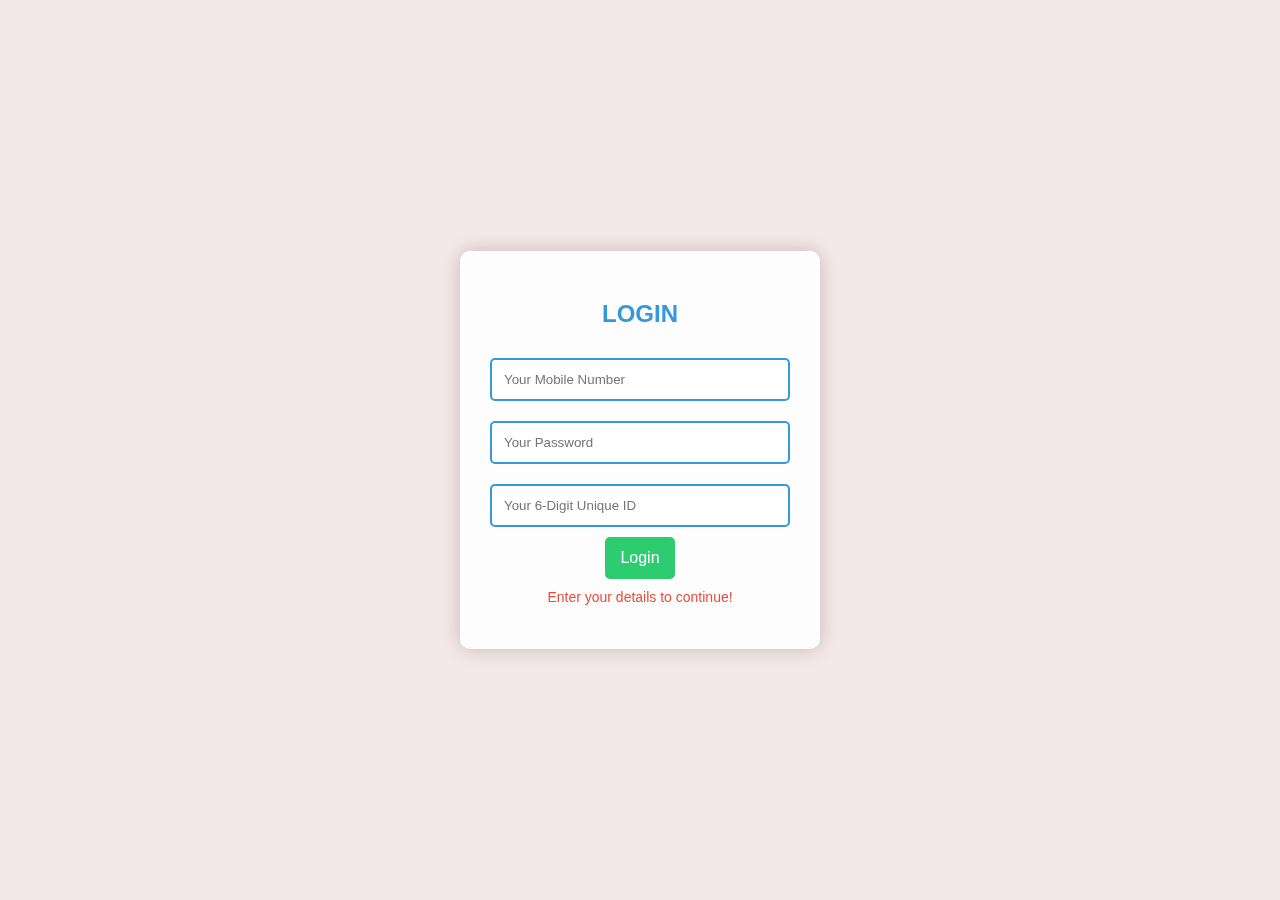
<file: LoginPage.html>
<!DOCTYPE html>
<html lang="en">
<head>
    <meta charset="UTF-8">
    <meta name="viewport" content="width=device-width, initial-scale=1.0">
    <title>Login</title>
    <style>
        body {
            font-family: 'Segoe UI', Tahoma, Geneva, Verdana, sans-serif;
            background-color: #f5e8e8;
            margin: 0;
            display: flex;
            align-items: center;
            justify-content: center;
            height: 100vh;
            background-image: url(https://t3.ftcdn.net/jpg/02/52/61/96/360_F_252619603_JVfZRyinpRGECZYEXm9srIPusT6OE8hO.jpg);
            background-size: cover;
            background-position: center;
        }

        .login-container {
            background-color: rgba(255, 255, 255, 0.9);
            box-shadow: 0 0 20px rgba(0, 0, 0, 0.2);
            padding: 30px;
            border-radius: 10px;
            width: 300px;
            text-align: center;
            backdrop-filter: blur(5px);
        }

        .logo {
            width: 80px;
            height: 80px;
            margin-bottom: 20px;
        }

        .login-container h2 {
            color: #3498db;
            font-size: 24px;
            margin-bottom: 20px;
        }

        .login-form input {
            width: 100%;
            padding: 12px;
            margin: 10px 0;
            box-sizing: border-box;
            border: 2px solid #3498db;
            border-radius: 5px;
            outline: none;
            transition: border-color 0.3s;
        }

        .login-form input:focus {
            border-color: #e74c3c;
        }

        .login-form button {
            background-color: #2ecc71;
            color: #fff;
            padding: 12px 15px;
            border: none;
            border-radius: 5px;
            cursor: pointer;
            font-size: 16px;
            transition: background-color 0.3s;
        }

        .login-form button:hover {
            background-color: #27ae60;
        }

        .magic-text {
            font-size: 14px;
            color: #e74c3c;
            margin-top: 10px;
        }
    </style>
</head>
<body>
    <div class="login-container">
        <h2>LOGIN</h2>
        <form class="login-form" onsubmit="return false;">
            <input type="tel" id="mobileNumber" placeholder="Your Mobile Number" required>
            
            <input type="password" id="password" placeholder="Your Password" required>

            <input type="text" id="uniqueId" placeholder="Your 6-Digit Unique ID" oninput="validateNumericInput(this, 6)" required>

            <button onclick="login()">Login</button>
        </form>
        <p class="magic-text">Enter your details to continue!</p>
    </div>

    <script>
        function login() {
            var mobileNumberInput = document.getElementById('mobileNumber');
            var passwordInput = document.getElementById('password');
            var uniqueIdInput = document.getElementById('uniqueId');

            var mobileNumber = mobileNumberInput.value;
            var password = passwordInput.value;
            var uniqueId = uniqueIdInput.value;

            simulateVerification(uniqueId, function(isValid) {
                if (isValid && mobileNumber === '1234567890' && password === 'password') {
                    alert('🎉 Login successful! Welcome to the Magic World! 🎉');
                } else {
                    alert('🚫 Invalid mobile number, password, or unique ID. Please try again. 🚫');
                }
            });
        }

        function simulateVerification(uniqueId, callback) {
            setTimeout(function() {
                var validUniqueId = '123456'; 
                callback(uniqueId === validUniqueId);
            }, 1000); 
        }

        function validateNumericInput(input, maxLength) {
            input.value = input.value.replace(/\D/g, '');

            if (input.value.length > maxLength) {
                input.value = input.value.slice(0, maxLength);
            }
        }
    </script>
</body>
</html>
</file>
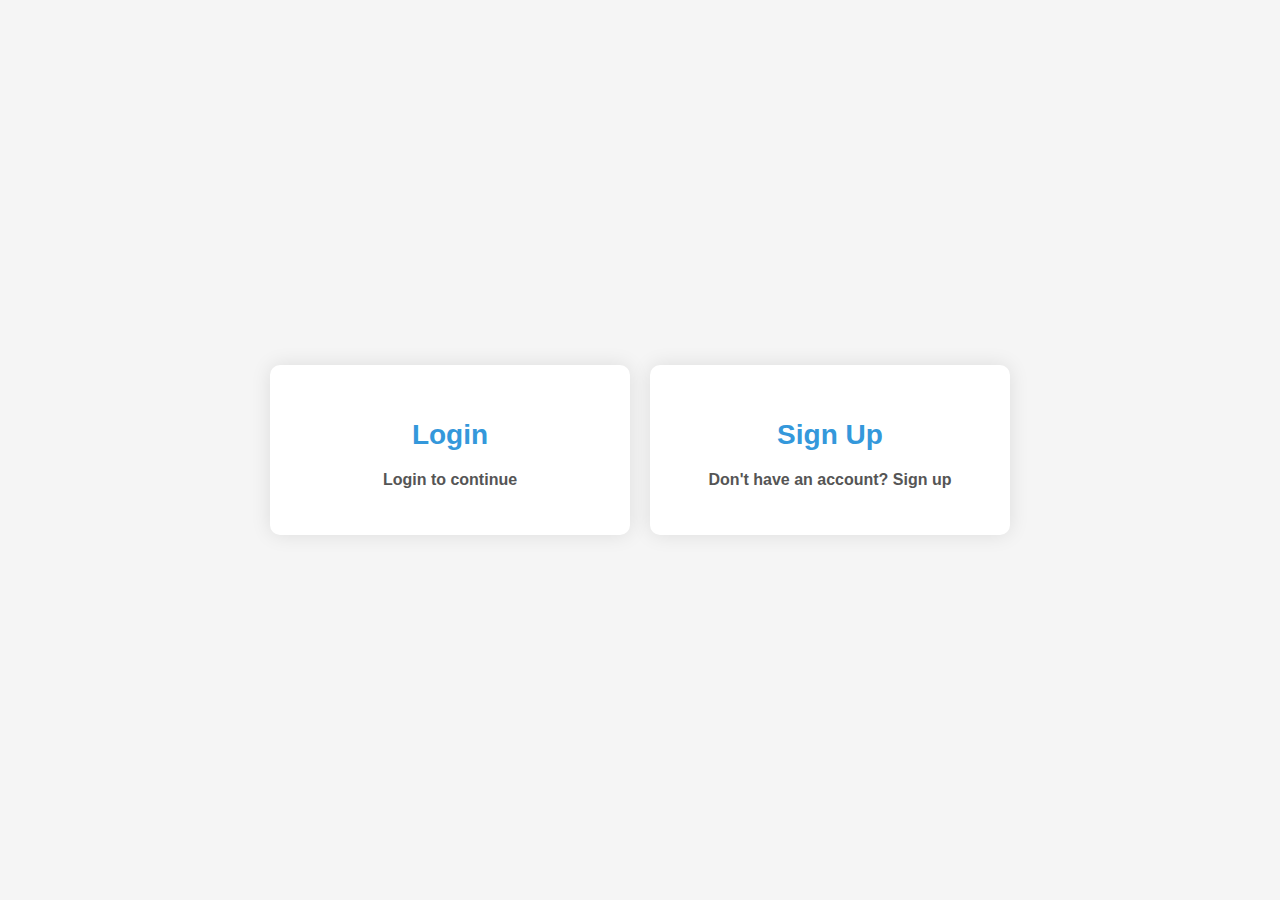
<file: profile.html>
<!DOCTYPE html>
<html lang="en">
<head>
    <meta charset="UTF-8">
    <meta name="viewport" content="width=device-width, initial-scale=1.0">
    <title>User Profile</title>
    <style>
        body {
            background-image: url(https://t3.ftcdn.net/jpg/02/52/61/96/360_F_252619603_JVfZRyinpRGECZYEXm9srIPusT6OE8hO.jpg);
            background-repeat: no-repeat;
            background-size: cover;
            font-family: 'Arial', sans-serif;
            background-color: #f5f5f5;
            margin: 0;
            padding: 0;
            display: flex;
            align-items: center;
            justify-content: center;
            height: 100vh;
        }

        .container {
            text-align: center;
        }

        .profile-container,
        .login-container,
        .signup-container {
            text-decoration: none;
            color: inherit;
            background-color: #fff;
            box-shadow: 0 0 20px rgba(0, 0, 0, 0.1);
            padding: 30px;
            border-radius: 10px;
            width: 300px;
            margin: 20px;
            text-align: center;
            display: none;
            transition: transform 0.2s;
            overflow: hidden;
        }

        .profile-container:hover,
        .login-container:hover,
        .signup-container:hover {
            transform: scale(1.05);
        }

        .profile-header {
            background-color: #3498db;
            color: #fff;
            padding: 20px;
            border-radius: 10px 10px 0 0;
        }

        .profile-body {
            padding: 20px;
        }

        .profile-info {
            margin-bottom: 15px;
        }

        .profile-info label {
            font-weight: bold;
            color: #555;
            display: block;
            margin-bottom: 5px;
        }

        .profile-info p {
            color: #333;
            margin: 0;
        }

        .profile-footer {
            background-color: #ecf0f1;
            padding: 10px;
            border-radius: 0 0 10px 10px;
        }

        h2 {
            color: #3498db;
            font-size: 28px;
            margin-bottom: 20px;
        }

        p {
            margin-top: 10px;
            color: #555;
        }

        a {
            color: #3498db;
            text-decoration: none;
            font-weight: bold;
        }

        a:hover {
            text-decoration: underline;
        }

        button {
            background-color: #2ecc71;
            color: #fff;
            padding: 12px 20px;
            border: none;
            border-radius: 5px;
            cursor: pointer;
            font-size: 16px;
            transition: background-color 0.3s;
            margin-top: 15px;
        }

        button:hover {
            background-color: #27ae60;
        }

        .container {
            display: flex;
            flex-wrap: wrap;
            justify-content: center;
        }

        .container > * {
            margin: 10px;
        }
    </style>
</head>
<body>
    <div class="container">
        <div id="profileContainer" class="profile-container">
            <div class="profile-header">
                <h2>User Profile</h2>
            </div>
            <div class="profile-body">
                <div class="profile-info">
                    <label>Email:</label>
                    <p id="email">user@example.com</p>
                </div>
                <div class="profile-info">
                    <label>Address:</label>
                    <p id="address">123 Main Street, Cityville</p>
                </div>
                <div class="profile-info">
                    <label>Mobile:</label>
                    <p id="mobile">(555) 123-4567</p>
                </div>
                <div class="profile-info">
                    <label>Unique ID:</label>
                    <p id="uniqueIdDisplay">123456789</p>
                </div>
            </div>
            <div class="profile-footer">
                <p>Welcome! Feel free to connect and share your story.</p>
            </div>
        </div>

        <a href="LoginPage.html" class="login-container">
                <h2>Login</h2>
                <p>Login to continue</p>
        </a>

        <a href="SignUpPage.html" class="signup-container">
                <h2>Sign Up</h2>
                <p>Don't have an account? Sign up</p>
        </a>
    </div>

    <script>
        const isLoggedIn = false;

        if (isLoggedIn) {
            document.getElementById('profileContainer').style.display = 'block';

            const userData = {
                userName: "John Doe",
                email: "john.doe@example.com",
                address: "456 Oak Street, Townsville",
                mobile: "(555) 987-6543",
                uniqueId: "123456789"
            };

            document.getElementById('email').innerText = userData.email;
            document.getElementById('address').innerText = userData.address;
            document.getElementById('mobile').innerText = userData.mobile;
            document.getElementById('uniqueIdDisplay').innerText = userData.uniqueId;
        } else {
            document.querySelectorAll('.login-container, .signup-container').forEach(container => {
                container.style.display = 'block';
            });
        }
    </script>
</body>
</html>
</file>
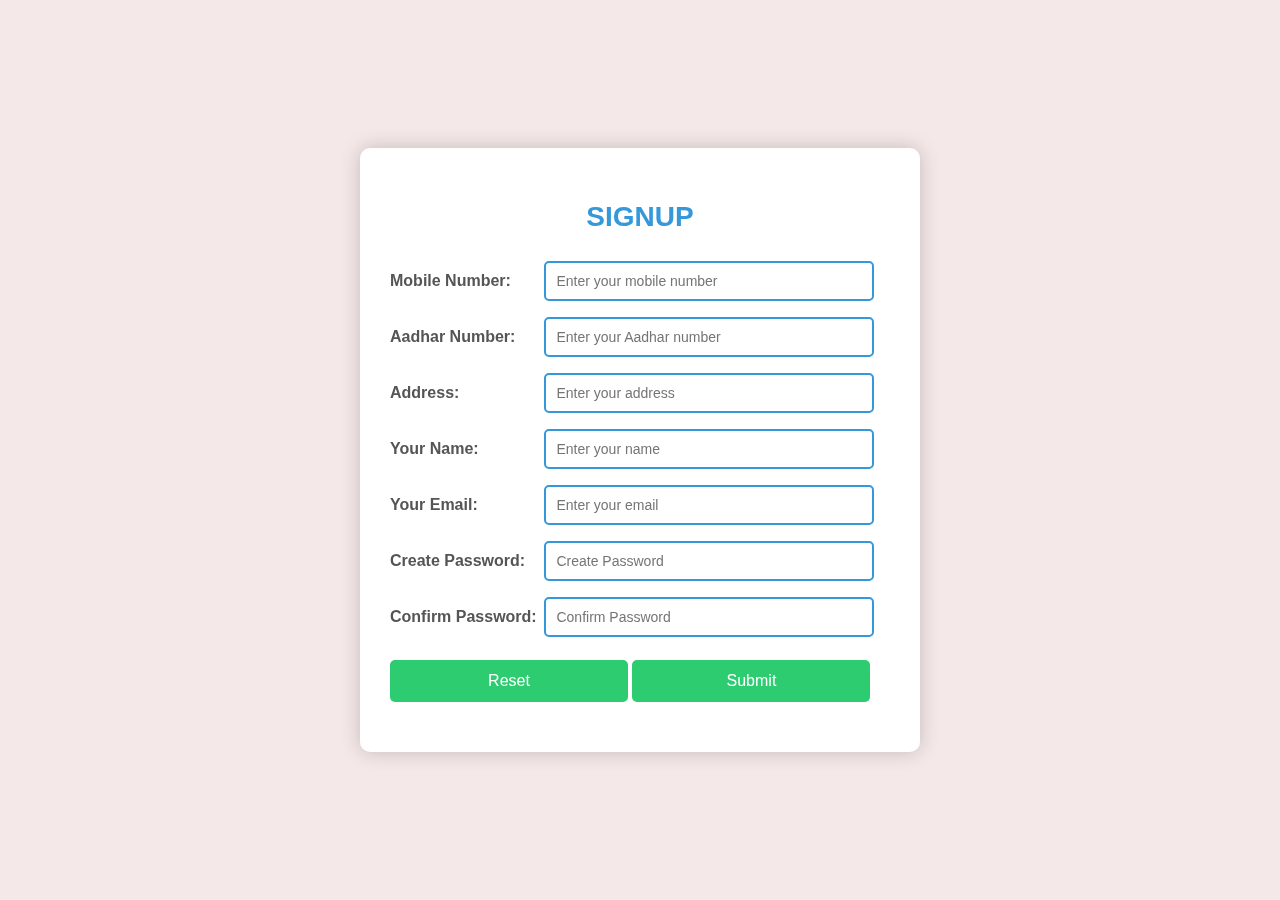
<file: SignUpPage.html>
<!DOCTYPE html>
<html lang="en">
<head>
    <meta charset="UTF-8">
    <meta name="viewport" content="width=device-width, initial-scale=1.0">
    <title>Signup</title>
    <style>
    body {
    background-image: url(https://t3.ftcdn.net/jpg/02/52/61/96/360_F_252619603_JVfZRyinpRGECZYEXm9srIPusT6OE8hO.jpg);
    font-family: 'Segoe UI', Tahoma, Geneva, Verdana, sans-serif;
    background-color: #f5e8e8;
    margin: 0;
    display: flex;
    align-items: center;
    justify-content: center;
    height: 100vh;
}

.signup-container {
    background-color: #fff;
    box-shadow: 0 0 20px rgba(0, 0, 0, 0.2);
    padding: 30px;
    border-radius: 10px;
    width: 500px;
    backdrop-filter: blur(5px);
}

h2 {
    color: #3498db;
    font-size: 28px;
    margin-bottom: 20px;
}

.signup-form label {
    text-align: left;
    font-weight: bold;
    margin-bottom: 5px;
    color: #555;
    display: inline-block;
    width: 150px; 
}

.signup-form input {
    width: calc(100% - 170px);
    padding: 10px;
    margin: 8px 0;
    box-sizing: border-box;
    border: 2px solid #3498db;
    border-radius: 5px;
    outline: none;
    transition: border-color 0.3s;
    font-size: 14px;
    display: inline-block;
}

.signup-form button {
    background-color: #2ecc71;
    color: #fff;
    padding: 12px 15px;
    border: none;
    border-radius: 5px;
    cursor: pointer;
    font-size: 16px;
    transition: background-color 0.3s;
    margin-top: 15px;
    width: calc(50% - 12px);
}

.signup-form button:first-child {
    margin-right: 24px;
}

.unique-id {
    font-size: 18px;
    color: #3498db;
    margin-top: 20px;
    font-weight: bold;
}

.password-strength {
    font-size: 14px;
    color: #555;
    margin-top: 5px;
}

    </style>
</head>
<body>
    <div class="signup-container">
        <center><h2>SIGNUP</h2></center>
        <form class="signup-form" onsubmit="return false;">
            <label for="mobile">Mobile Number:</label>
            <input type="text" id="mobile" placeholder="Enter your mobile number" maxlength="10" oninput="validateMobile()" required><br>

            <label for="aadhar">Aadhar Number:</label>
            <input type="text" id="aadhar" placeholder="Enter your Aadhar number" maxlength="12" oninput="validateAadhar()" required><br>

            <label for="address">Address:</label>
            <input type="text" id="address" placeholder="Enter your address" required><br>

            <label for="name">Your Name:</label>
            <input type="text" id="name" placeholder="Enter your name" required><br>

            <label for="email">Your Email:</label>
            <input type="email" id="email" placeholder="Enter your email" required><br>

            <label for="password">Create Password:</label>
            <input type="password" id="password" placeholder="Create Password" oninput="validatePassword()" required><br>

            <label for="confirmPassword">Confirm Password:</label>
            <input type="password" id="confirmPassword" placeholder="Confirm Password" required><br>

            <button onclick="resetForm()">Reset</button>
            <button onclick="signup()">Submit</button>

            <div class="unique-id" id="uniqueId"></div>
            <div class="password-strength" id="passwordStrength"></div>
        </form>
    </div>

    <script>

var mobile;
var aadhar;
var email;
var password;
var confirmPassword;
var otp;

function signup() {
    mobile = document.getElementById('mobile').value;
    aadhar = document.getElementById('aadhar').value;
    email = document.getElementById('email').value;
    password = document.getElementById('password').value;
    confirmPassword = document.getElementById('confirmPassword').value;

    if (mobile === '' || aadhar === '' || email === '' || password === '' || confirmPassword === '') {
        alert('Please enter all the details in the signup form.');
        return;
    }

    if (password.length < 8 || !hasMixedCharacters(password)) {
        alert('Password must be at least 8 characters long and include a mixture of alphabets, numerals, and special characters.');
        return;
    }

    if (password !== confirmPassword) {
        alert('Passwords do not match. Please try again.');
        return;
    }

    window.location.href = "signup_otp.html";
}

function hasMixedCharacters(password) {
    return /[a-zA-Z]/.test(password) && /\d/.test(password) && /[!@#$%^&*(),.?":{}|<>]/.test(password);
}

function validateMobile() {
    var mobileInput = document.getElementById('mobile');
    mobileInput.value = mobileInput.value.replace(/\D/g, ''); 
}

function validateAadhar() {
    var aadharInput = document.getElementById('aadhar');
    aadharInput.value = aadharInput.value.replace(/\D/g, ''); 
}

function validatePassword() {
    var passwordInput = document.getElementById('password');
    var passwordStrength = document.getElementById('passwordStrength');

    var strength = checkPasswordStrength(passwordInput.value);

    passwordStrength.textContent = 'Password Strength: ' + getStrengthLabel(strength);
}

function getStrengthLabel(strength) {
    switch (strength) {
        case 0:
            return 'Weak';
        case 1:
            return 'Moderate';
        case 2:
            return 'Strong';
        default:
            return '';
    }
}

function checkPasswordStrength(password) {
    var strength = 0;

    if (password.length >= 8) {
        strength++;
    }

    if (/[A-Z]/.test(password) && /[a-z]/.test(password) && /\d/.test(password) && /[!@#$%^&*(),.?":{}|<>]/.test(password)) {
        strength++;
    }

    return strength;
}

function resetForm() {
    document.getElementById('mobile').value = '';
    document.getElementById('aadhar').value = '';
    document.getElementById('address').value = '';
    document.getElementById('name').value = '';
    document.getElementById('email').value = '';
    document.getElementById('password').value = '';
    document.getElementById('confirmPassword').value = '';
    document.getElementById('passwordStrength').textContent = ''; // Clear the password strength display
}

    </script>
</body>
</html>
</file>
